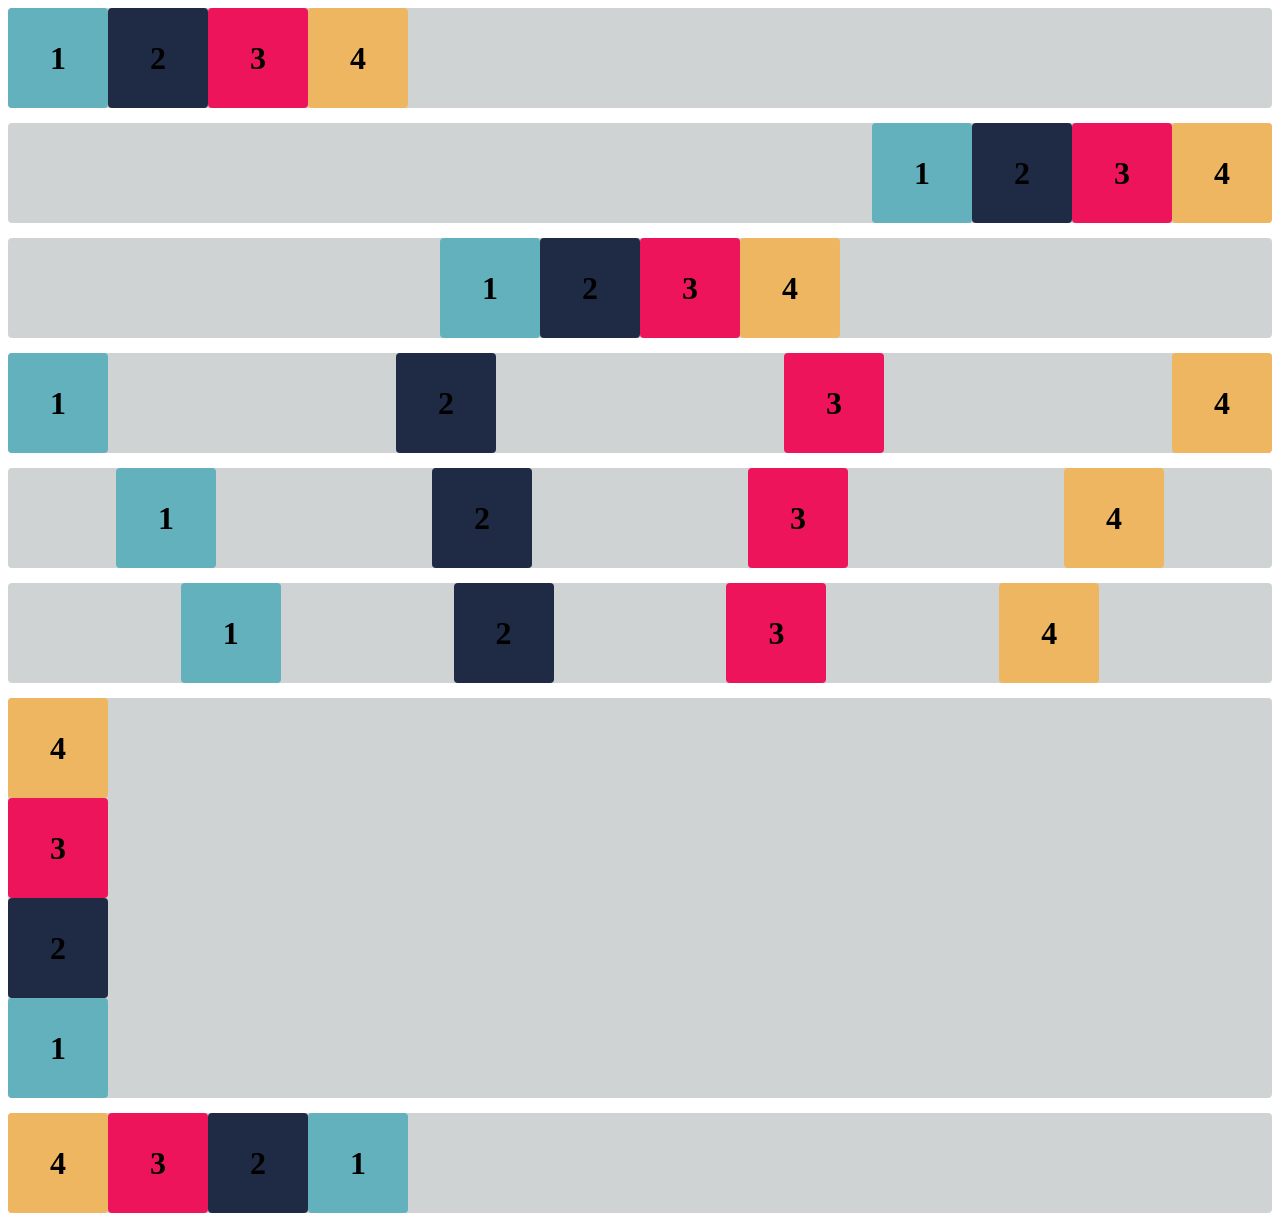
<file: flexbox02/flex-box-atividade-02/index.html>
<!DOCTYPE html>
<html lang="en">

<head>
    <meta charset="UTF-8">
    <meta http-equiv="X-UA-Compatible" content="IE=edge">
    <meta name="viewport" content="width=device-width, initial-scale=1.0">
    <title>Flex-box</title>
    <link rel="stylesheet" href="estilo.css">
</head>

<body>

    <div class="base container1">
        <div class="flex-item box1"><h1>1</h1></div>
        <div class="flex-item box2"><h1>2</h1></div>
        <div class="flex-item box3"><h1>3</h1></div>
        <div class="flex-item box4"><h1>4</h1></div>
    </div>
    <div class="base container2">
        <div class="flex-item box1"><h1>1</h1></div>
        <div class="flex-item box2"><h1>2</h1></div>
        <div class="flex-item box3"><h1>3</h1></div>
        <div class="flex-item box4"><h1>4</h1></div>
    </div>
    <div class="base container3">
        <div class="flex-item box1"><h1>1</h1></div>
        <div class="flex-item box2"><h1>2</h1></div>
        <div class="flex-item box3"><h1>3</h1></div>
        <div class="flex-item box4"><h1>4</h1></div>
    </div>
    <div class="base container4">
        <div class="flex-item box1"><h1>1</h1></div>
        <div class="flex-item box2"><h1>2</h1></div>
        <div class="flex-item box3"><h1>3</h1></div>
        <div class="flex-item box4"><h1>4</h1></div>
    </div>
    <div class="base container5">
        <div class="flex-item box1"><h1>1</h1></div>
        <div class="flex-item box2"><h1>2</h1></div>
        <div class="flex-item box3"><h1>3</h1></div>
        <div class="flex-item box4"><h1>4</h1></div>
    </div>
    <div class="base container6">
        <div class="flex-item box1"><h1>1</h1></div>
        <div class="flex-item box2"><h1>2</h1></div>
        <div class="flex-item box3"><h1>3</h1></div>
        <div class="flex-item box4"><h1>4</h1></div>
    </div>
     <div class="base container7">
        <div class="flex-item box1"><h1>1</h1></div>
        <div class="flex-item box2"><h1>2</h1></div>
        <div class="flex-item box3"><h1>3</h1></div>
        <div class="flex-item box4"><h1>4</h1></div>
    </div>
     <div class="base container8">
        <div class="flex-item box1"><h1>1</h1></div>
        <div class="flex-item box2"><h1>2</h1></div>
        <div class="flex-item box3"><h1>3</h1></div>
        <div class="flex-item box4"><h1>4</h1></div>
    </div>

</body>

</html>
</file>
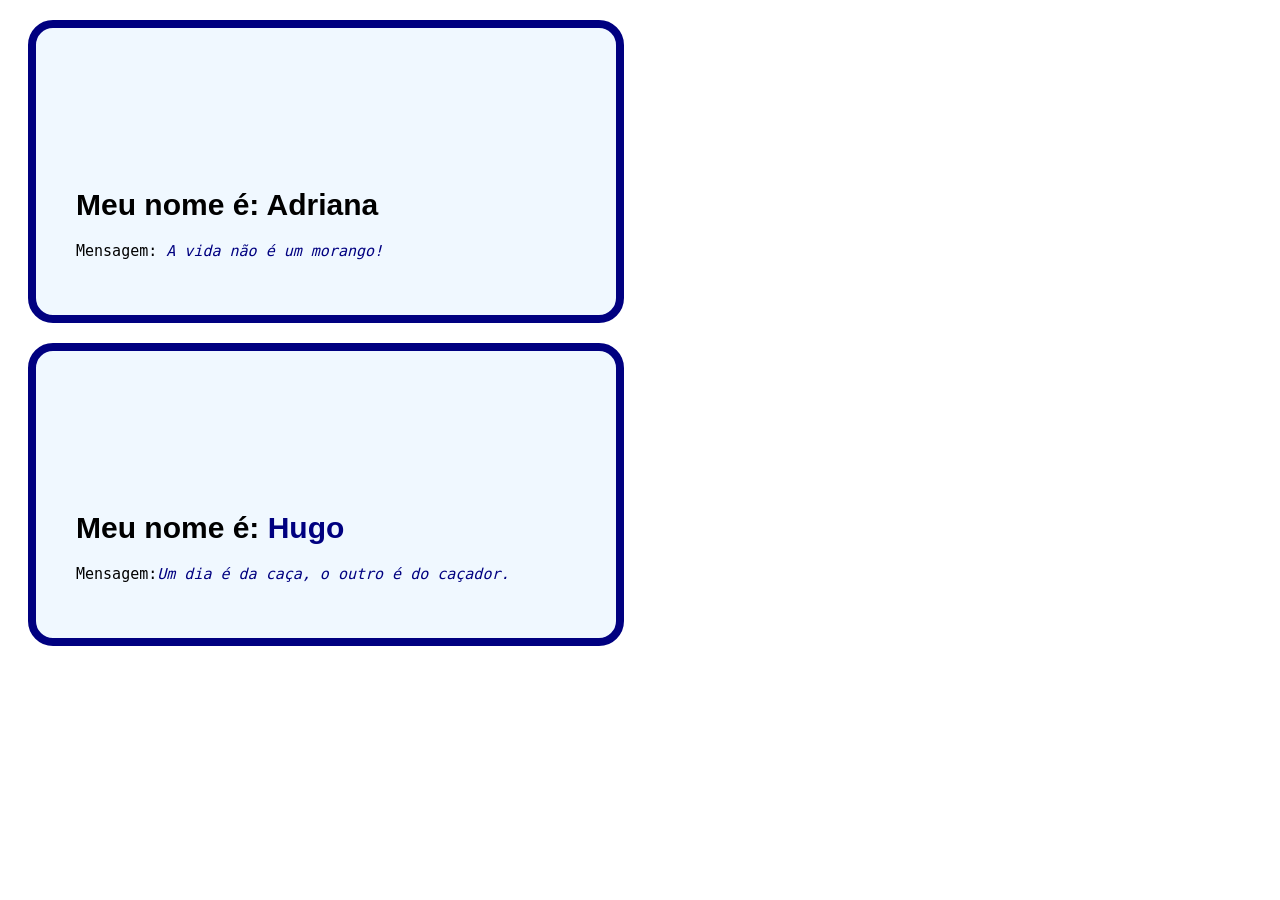
<file: pratica_css.html>
<!DOCTYPE html>
<html lang="en">

<head>
	<meta charset="UTF-8">
	<meta http-equiv="X-UA-Compatible" content="IE=edge">
	<meta name="viewport" content="width=device-width, initial-scale=1.0">
	<title>Aula CSS - 1</title>
	<link rel="stylesheet" href="style.css">
</head>




<body>

	<div class="card border">

			<div class="icone1 border"></div>
	



		<div>
			<h1 class="title text">
				Meu nome é: <span sclass="main-color">Adriana</span>
			</h1>

			<p style="font-family: monospace; font-size: 15px;">
				Mensagem:<i class="main-color"> A vida não é um morango!</i>
			</p>
		</div>
	</div>





	<div
		style="width:500px; height: fit-content; background-color: aliceblue; border-radius: 25px; border: solid 8px navy; margin: 20px; padding: 40px">


			<div class="icone2 border" alt="">
		</div>

		<div>
			<h1 class="title text" >
				Meu nome é: <span class="main-color">Hugo</span>
			</h1>

			<p style="font-family: monospace; font-size: 15px;">
				Mensagem:<i class="main-color">Um dia é da caça, o outro é do caçador.</i>
			</p>
		</div>
	</div>

</body>

</html>
</file>
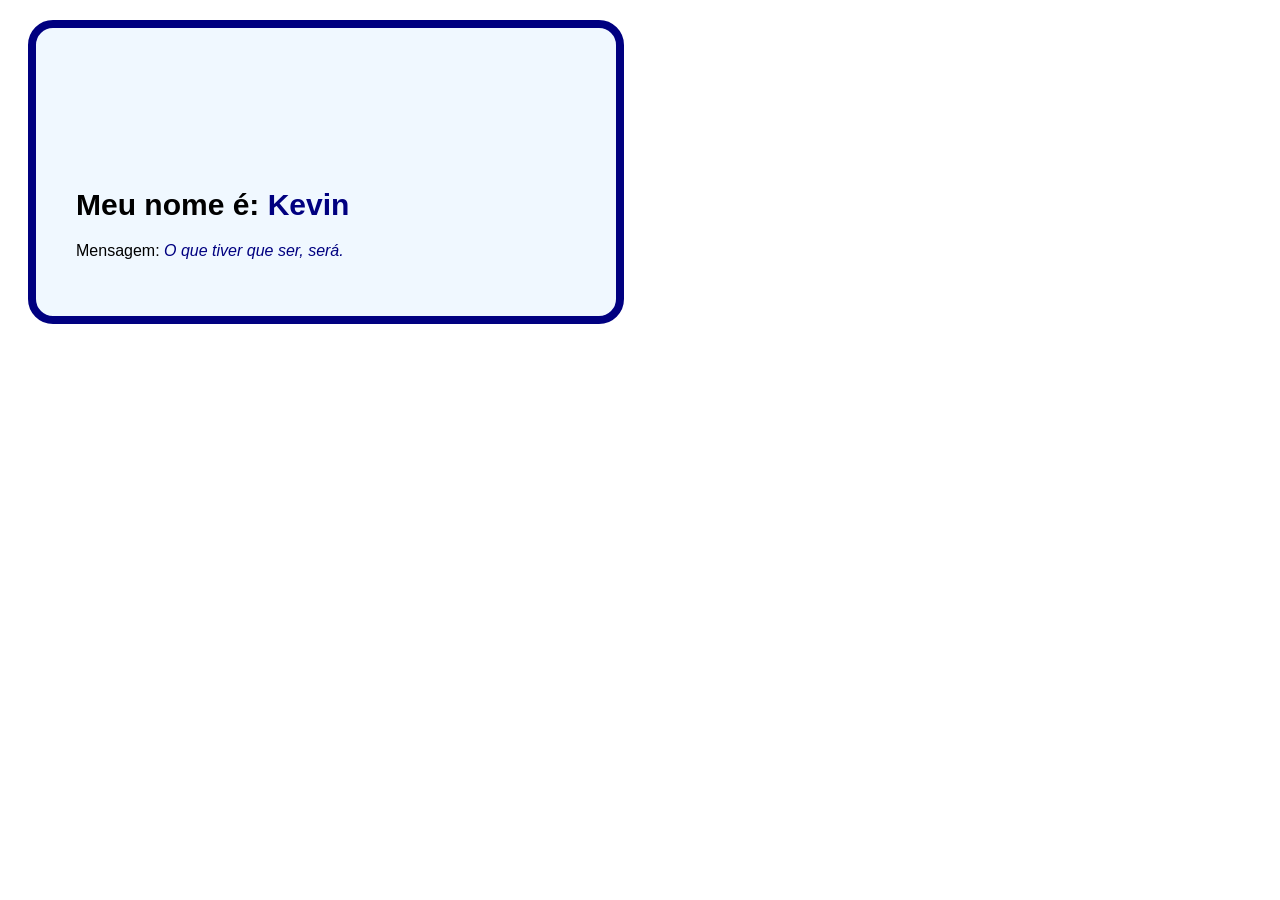
<file: pratica_css_outro_arquivo.html>
<!DOCTYPE html>
<html lang="en">

<head>
    <meta charset="UTF-8">
    <meta http-equiv="X-UA-Compatible" content="IE=edge">
    <meta name="viewport" content="width=device-width, initial-scale=1.0">
    <title>Aula CSS - 1</title>
    <link rel="stylesheet" href="style.css">
</head>

<body>

    <div class="card border">
        <div class="icone2 border"></div>

        <h1 class="text title">
            Meu nome é: <span  class="main-color">Kevin</span>
        </h1>

        <p class="text">
            Mensagem: <i class="main-color">O que tiver que ser, será.</i>
        </p>
    </div>

</body>

</html>
</file>
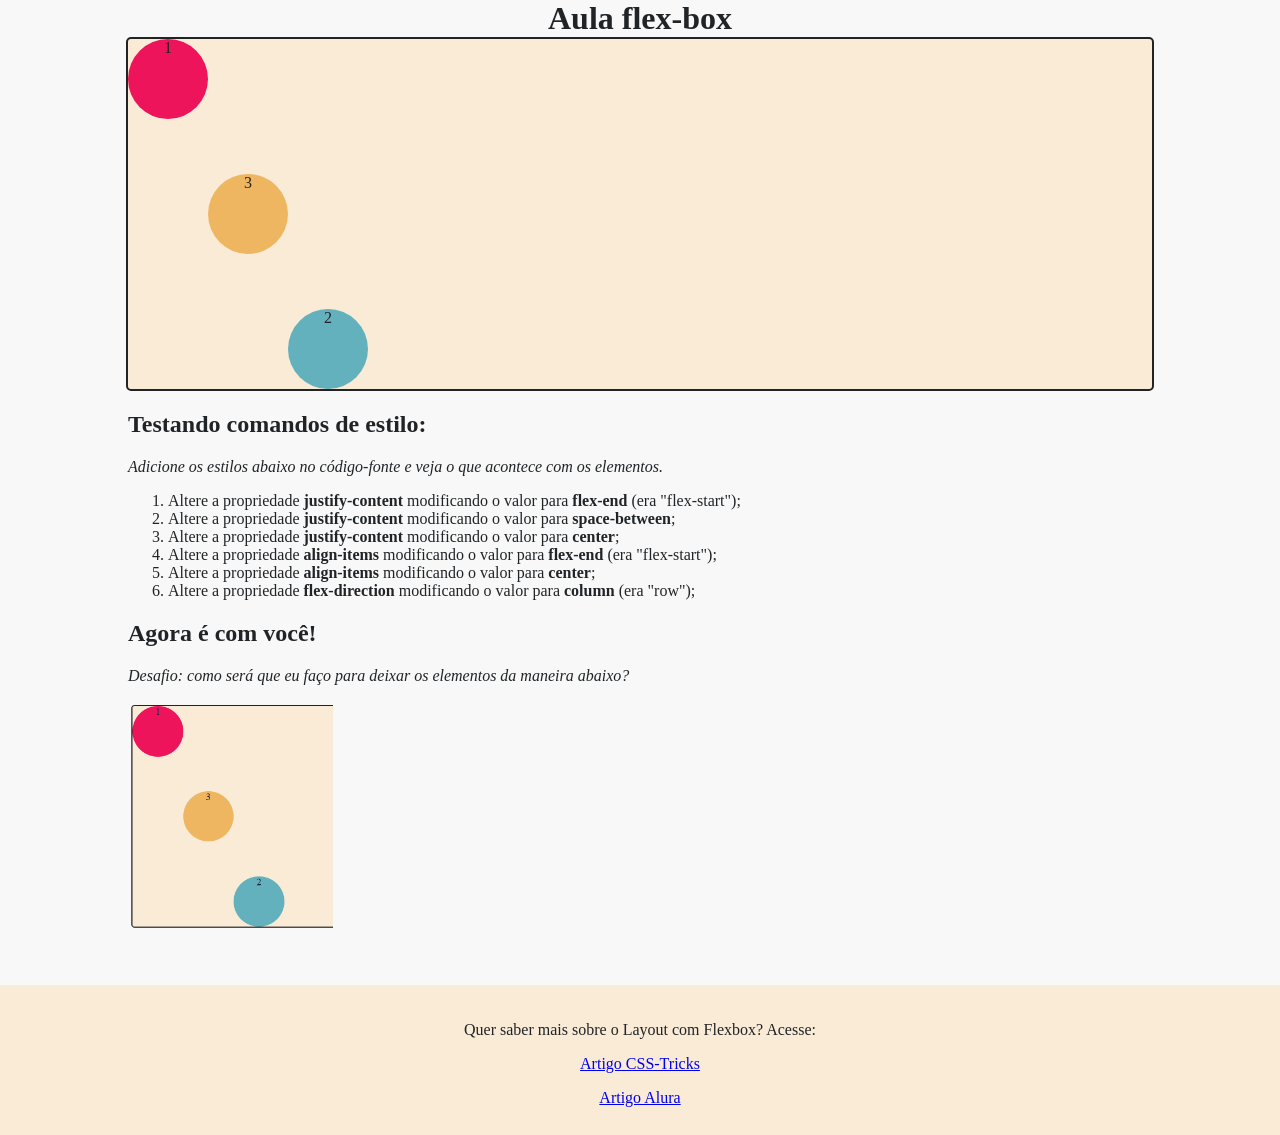
<file: flexbox/flex-box-atividade-01/pratica_css_flex-box.html>
<!DOCTYPE html>
<html lang="en">
<head>
    <meta charset="UTF-8">
    <meta http-equiv="X-UA-Compatible" content="IE=edge">
    <meta name="viewport" content="width=device-width, initial-scale=1.0">
    <title>Aula CSS - 2</title>
    <link rel="stylesheet" href="style.css">
</head>
<body>
    <h1>Aula flex-box</h1>
    <div class="caixa pai">
        <div class="caixa filho cor1">1</div>
        <div class="caixa filho cor2">2</div>
        <div class="caixa filho cor3">3</div>
    </div>

    <div class="instrucoes">
        <h2>Testando comandos de estilo:</h2>
        <p><em>Adicione os estilos abaixo no código-fonte e veja o que acontece com os elementos.</em></p>
        <ol>
            <li>
                Altere a propriedade <span><strong>justify-content</strong></span> modificando o valor para <span><strong>flex-end</strong></span> (era "flex-start");
            </li>
            <li>
                Altere a propriedade <span><strong>justify-content</strong></span> modificando o valor para <span><strong>space-between</strong></span>;
            </li>
            <li>
                Altere a propriedade <span><strong>justify-content</strong></span> modificando o valor para <span><strong>center</strong></span>;
            </li>
            <li>
                Altere a propriedade <span><strong>align-items</strong></span> modificando o valor para <span><strong>flex-end</strong></span>  (era "flex-start");
            </li>
            <li>
                Altere a propriedade <span><strong>align-items</strong></span> modificando o valor para <span><strong>center</strong></span>;
            </li>
            <li>
                Altere a propriedade <span><strong>flex-direction</strong></span> modificando o valor para <span><strong>column</strong></span> (era "row");
            </li>
        </ol>
        <h2>Agora é com você!</h2>
        <p><em>Desafio: como será que eu faço para deixar os elementos da maneira abaixo?</em></p>
        <p><img src="atividade-desafio.png" alt="imagem do desafio"></p>
        
    </div>
    <div class="footer">
        <p>Quer saber mais sobre o Layout com Flexbox? Acesse: </p>

        <p>
            <a href="https://css-tricks.com/snippets/css/a-guide-to-flexbox/">Artigo CSS-Tricks</a> </p>
        <p>
            <a href="https://www.alura.com.br/artigos/css-guia-do-flexbox?srsltid=AfmBOoqPsvlW82tLY-uoiTL9slZrjS_SuoYydlb82z3H0lDT4Y1jCXDu">Artigo Alura</a> </p>

    </div>
</body>
</html>
</file>
<file: flexbox02/flex-box-atividade-02/estilo.css>
.flex-item {
    width: 100px;
    height: 100px;
    border-radius: 4px;
    display: flex;
    align-items: center;
}

.base {
    margin-bottom: 15px;
    background-color: #d0d3d4;
    border-radius: 4px;
}

.box1 {
    background-color: #63b1bc;
}

.box2 {
    background-color: #1f2a44;
}

.box3 {
    background-color: #ed145b;
}

.box4 {
    background-color: #efb661;
}

h1 {
    width: fit-content;
    margin: auto;
}

/* Insira o código abaixo */

.container1 {
    display: flex;
    justify-content: flex-start;
}

.container2 {
     display: flex;
    justify-content: flex-end;
}

.container3 {
    display: flex;
    justify-content: center;
}

.container4 {
    display: flex;
    justify-content: space-between;
}
.container5 {
     display: flex;
     flex-direction: row;
    justify-content: space-around;
    
}
.container6 {
     display: flex;
    justify-content: space-evenly;
}
.container7{
    display: flex;
    flex-direction: column;
}

.container7 .box4{
    
     order: 1;
     
}
.container7 .box3{
     order: 2;
     
}
.container7 .box2{
     order: 3;
     
}
.container7 .box1{
     order: 4;
     
}



.container8 {
     display: flex;
    flex-direction: row;
}
.container8 .box4{
    
     order: 1;
     
}
.container8 .box3{
     order: 2;
     
}
.container8 .box2{
     order: 3;
     
}
.container8 .box1{
     order: 4;
}
</file>
<file: style.css>
.card{
		width:500px; 
		height: 
		fit-content; 
		background-color:aliceblue; 
		border: solid 8px navy; 
		margin: 20px; 
		padding: 40px
	}


	.border{
		border-radius: 25px;

	}

	.icone1{
		width: 100px;
		height: 100px;
		background-image: url('https://cdn-icons-png.flaticon.com/512/706/706830.png');
		background-size: cover;
	}

	.icone2{
		width: 100px;
		height: 100px;
		background-image: url('https://cdn-icons-png.flaticon.com/256/3681/3681928.png');
		background-size: cover;
	}

	.text{
		font-family: Arial, Helvetica, sans-serif;
	}
	.title{ 
		 font-size: 30px;

	}
	.main-color{
		color: navy;
	}
</file>
<file: flexbox/flex-box-atividade-01/style.css>
body {
    margin: 0;
    background-color: #f8f8f8;
    color: #212427
}

h1 {
    width: fit-content;
    margin: auto;
}

.caixa {
    border-radius: 5px;
}

.pai {
    width: 80%;
    height: 350px;
    margin: auto;
    background-color: antiquewhite;
    border: solid 2px #212427;

    display: flex;
    justify-content: flex-start;
    flex-direction: row;

}

.filho {
    width: 80px;
    height: 80px;
    border-radius: 50px;
    text-align: center;
}

.cor1 {
    background-color: #ED145B;
    order: 1;
    align-self: flex-start;
    
}

.cor2 {
    background-color: #63B1BC;
    order: 3;
    align-self: flex-end;
}

.cor3 {
    background-color: #EFB661;
    order: 2;
    align-self: center;
}

.instrucoes {
    width: 80%;
    margin: auto;
    text-align: left;
}

.footer {
    background-color: antiquewhite;
    height: 130px;
    margin-top: 50px;
    padding-top: 20px;
    text-align: center;
}

img {
    width: 20%;
}
</file>
